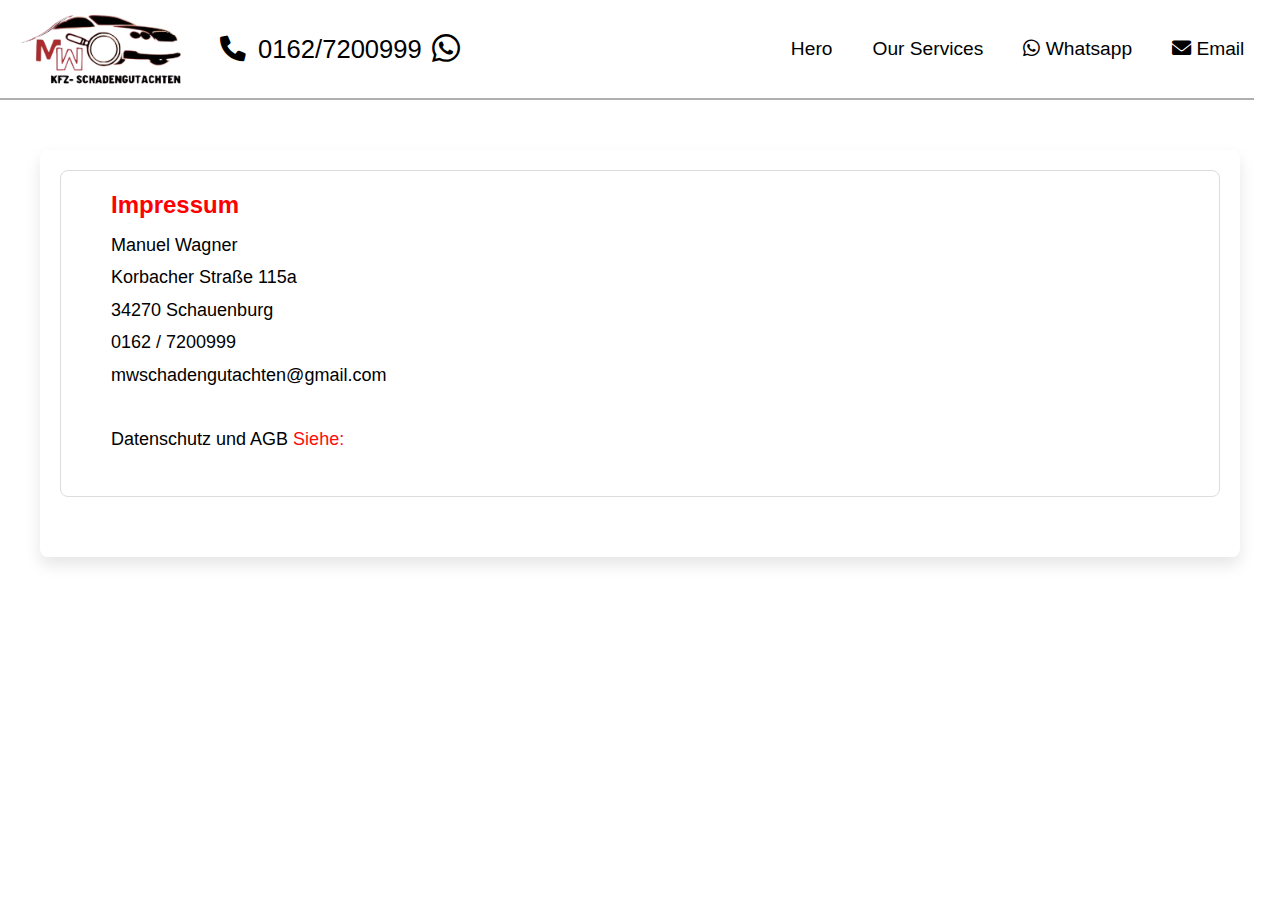
<file: impDate.html>
<!DOCTYPE html>
<html lang="en">
<head>
    <meta charset="UTF-8">
    <meta name="viewport" content="width=device-width, initial-scale=1.0">
    <title>Service|Impressum/Datenschutz</title>
    <link rel="shortcut icon" href="logo.jpg">


    <style>

.containerr {
    max-width: 1200px;
    margin: 50px auto;
    padding: 20px;
    background-color: white;
    box-shadow: 0 8px 16px rgba(0, 0, 0, 0.1);
    border-radius: 8px;
}

.service-block {
    display: flex;
    flex-wrap: wrap;
    justify-content: space-between;
    margin-bottom: 40px;
    border: 1px solid #ddd;
    padding: 20px;
    border-radius: 8px;
    background-color: #fff;
    transition: transform 0.3s ease;
}

.service-block:hover {
    transform: translateY(-5px);
}

.service-header h1 {
    font-size: 36px;
    color: #ff0000;
    text-align: center;
    margin-bottom: 40px;
}

.service-heading {
    font-size: 24px;
    margin-bottom: 10px;
    color: #ff0000;
}

.service-content {
    display: flex;
    flex-wrap: wrap;
    justify-content: space-between;
}

.service-image {
    flex: 1;
    max-width: 45%;
}

.service-image img {
    width: 100%;
    border-radius: 8px;
    box-shadow: 0 8px 16px rgba(0, 0, 0, 0.1);
    margin: 15% 0px;
}

.service-description {
    flex: 1;
    max-width: 50%;
    padding-left: 30px;
}

.service-description p {
    font-size: 18px;
    line-height: 1.8;
    margin-bottom: 20px;
}

.back-button {
    display: inline-block;
    margin-top: 20px;
    padding: 12px 24px;
    background-color: #ff0000;
    color: white;
    text-decoration: none;
    border-radius: 4px;
    transition: background-color 0.3s ease;
}

.back-button:hover {
    background-color: #cc0000;
}

/* Responsive adjustments */
@media (max-width: 1024px) {
    .service-image img {
        margin: 10% 0px;
    }

    .service-description {
        max-width: 100%;
        padding-left: 0;
        margin-top: 20px;
    }
}

@media (max-width: 768px) {
    .service-block {
        flex-direction: column;
    }

    .service-image, 
    .service-description {
        max-width: 100%;
    }

    .service-image img {
        margin: 5% 0;
    }

    .service-description {
        padding-left: 0;
        margin-top: 20px;
    }

    .service-header h1 {
        font-size: 28px;
    }

    .service-heading {
        font-size: 20px;
    }

    .service-description p {
        font-size: 16px;
    }
}

@media (max-width: 480px) {
    .service-header h1 {
        font-size: 24px;
    }

    .service-heading {
        font-size: 18px;
    }

    .service-description p {
        font-size: 14px;
    }

    .back-button {
        padding: 10px 20px;
    }
}



/* Navbar Styles */
.navbar {
  height: 100px;
  width: 98vw;
  border-bottom: 2px solid rgba(0, 0, 0, 0.315);
  position: sticky;
  display: flex;
  justify-content: space-between;
  align-items: center;
  padding: 0;
  background-color: #fff;
  z-index: 1000;
}

.logo-phone-container {
  display: flex;
  align-items: center;
  justify-content: space-between;
}

.logo img {
  width: 200px;
  height: auto; /* Maintain aspect ratio */
}

.phone {
  margin-left: 20px;
  display: flex;
  align-items: center;
  gap: 10px;
  white-space: nowrap; /* Prevent wrapping */
}

.phone a {
  text-decoration: none;
  color: black;
  font-size: 1.6rem;
}

.phone a i {
  margin-right: 5px;
}

.menu-toggle {
  display: none;
  font-size: 1.4rem;
  cursor: pointer;
  position: relative;
  z-index: 2000;
}

.nav-links {
  list-style: none;
  display: flex;
  gap: 20px; /* Increased spacing */
  margin: 0;
}

.nav-links li {
  margin: 0;
}

.nav-links a {
  text-decoration: none;
  color: #000000;
  font-size: 1.3rem;
  transition: color 0.3s, background-color 0.3s;
  padding: 10px 15px;
  border-radius: 5px;
}

.nav-links a:hover {
  color: rgb(255, 18, 18);
  transform: scale(1.1);
  transition: 0.3s;
}

/* Mobile Styles */
@media (max-width: 768px) {
  .menu-toggle {
    display: block;
  }
  
  .nav-links {
    display: none;
    flex-direction: column;
    width: 100%;
    position: absolute;
    top: 100%;
    left: 0;
    background-color: white;
    border-top: 2px solid rgba(0, 0, 0, 0.315);
    box-shadow: 0 2px 5px rgba(0, 0, 0, 0.2);
    padding: 20px;
    opacity: 0;
    transform: translateY(-20px);
    transition: transform 0.3s ease, opacity 0.3s ease;
  }
  
  .nav-links.active {
    display: flex;
    transform: translateY(0);
    opacity: 1;
  }

  .logo {
    flex-grow: 1;
  }

  .nav-links a {
    font-size: 1.5rem;
    padding: 15px 20px;
  }

  .nav-links li {
    margin-bottom: 10px;
  }
}

/* Tablet Styles */
@media (min-width: 768px) and (max-width: 1024px) {
  .nav-links a {
    font-size: 1.1rem;
  }

  .phone {
    font-size: 1rem;
  }
}

/* Adjustments for smaller screens */
@media (max-width: 450px) {
  .logo-phone-container {
    justify-content: space-between;
  }

  .phone a {
    font-size: 1rem;
  }
  
  .logo img {
    width: 125px;
  }
}
 
      
      .nav-links a {
          text-decoration: none;
          color: #000000;
          font-size: 1.2rem;
          transition: color 0.3s, background-color 0.3s, transform 0.4s;
          padding: 5px 10px;
          border-radius: 5px;
          display: inline-block; 
      }
      
      .nav-links a:hover {
          color: rgb(255, 18, 18);
          transform: scale(1.13);
      }
      
      
      
      .logo-phone-container {
        display: flex;
        align-items: center;
        justify-content: space-between;
      }
      
      
      
      .phone {
        font-size: 18px;
        margin-left: 20px; /* Adds space between the logo and the phone number */
      }
      
      .phone a {
        text-decoration: none;
        color: black;
      }
      
      .phone i {
        margin-right: 10px; /* Adds some space between the phone icon and the number */
      }
      
      
      
      
      * {
        margin: 0;
        padding: 0;
        box-sizing: border-box;
      }
      
      body {
        font-family: 'Roboto', sans-serif;
      }
      
      </style>
      <link rel="stylesheet" href="https://cdnjs.cloudflare.com/ajax/libs/font-awesome/6.0.0-beta3/css/all.min.css">
      </head>
      <body>
        <header>
          <nav class="navbar">
            <div class="logo-phone-container">
              <a href="index.html" class="logo">
                <img src="logorem.png" alt="Logo">
              </a>
              <div class="phone">
                <a href="tel:+16267200999">
                  <i class="fa-solid fa-phone"></i> 0162/7200999
                </a>
                <a href="#" style="font-size: 2rem;"><i class="fa-brands fa-whatsapp"></i></a>
              </div>
            </div>
            <div class="menu-toggle" id="menu-toggle">
              <i class="fa-solid fa-bars"></i>
            </div>
            <div class="all">
              <div class="container">
                <ul class="nav-links" id="nav-links">
                  <li><a href="index.html#hero" id="hero-link">Hero</a></li>
                  <li><a href="index.html#service-label" id="services-link">Our Services</a></li>
                  <li><a href="#" id="whatsapp-link"><i class="fa-brands fa-whatsapp"></i> Whatsapp</a></li>
                  <li><a href="mailto:mwschadengutachten@gmail.com" id="email-link"><i class="fa-solid fa-envelope"></i> Email</a></li>
                </ul>
              </div>
            </div>
          </nav>
        </header>
        
        
      
      
        <main>
          <div class="containerr">
            
      
              <!-- Service Block 1 -->
              <div class="service-block" id="1">
                  <!-- <div class="service-image">
                      <img src="https://c4.wallpaperflare.com/wallpaper/193/556/883/car-neon-chevrolet-corvette-race-cars-hd-wallpaper-preview.jpg" alt="Service 1">
                  </div> -->
                  <div class="service-description">
                      <h2 class="service-heading">Impressum</h2>
                      <p>Manuel Wagner <br>
                        Korbacher Straße 115a <br>
                        34270 Schauenburg <br>
                        0162 / 7200999 <br>
                        mwschadengutachten@gmail.com <br>
                        <br>
                        Datenschutz und AGB
                      <a href="https://www.kfz-sachverstaendiger-baunatal.de/impressum-agb/ " style="text-decoration: none; color: #ff0c0c;">
                        Siehe:  <br> </a>
                      
                      </p>
                     
                    </div>
              </div>
      
      
          </div>
      </main>
      
      
        
      
      
      

<script>
  

  const menuToggle = document.getElementById('menu-toggle');
const navLinks = document.getElementById('nav-links');
const heroLink = document.getElementById('hero-link');
const emailLink = document.getElementById('email-link');

menuToggle.addEventListener('click', () => {
  navLinks.classList.toggle('active');
  
  // Hide other links, show only Our Services and Whatsapp Us
  heroLink.style.display = 'none';
  emailLink.style.display = 'none';
});


</script>
</body>
</html>
</file>
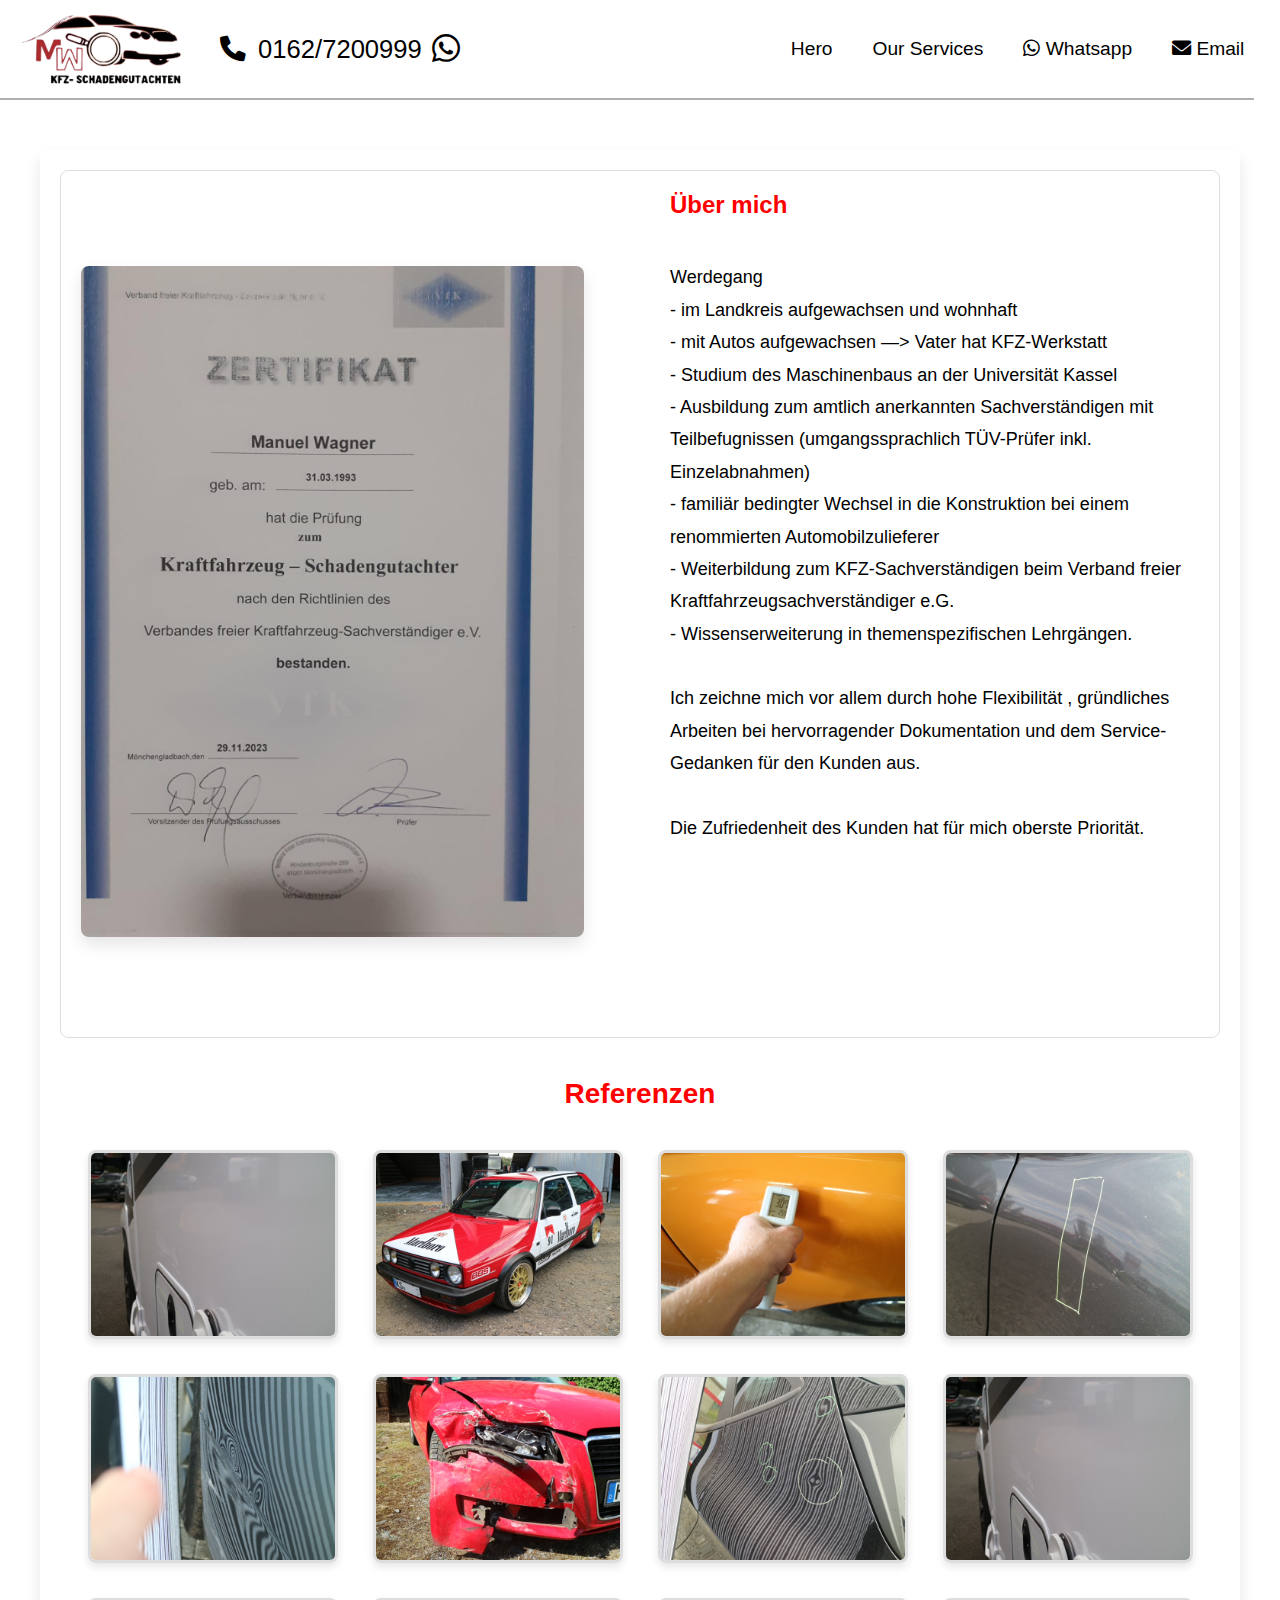
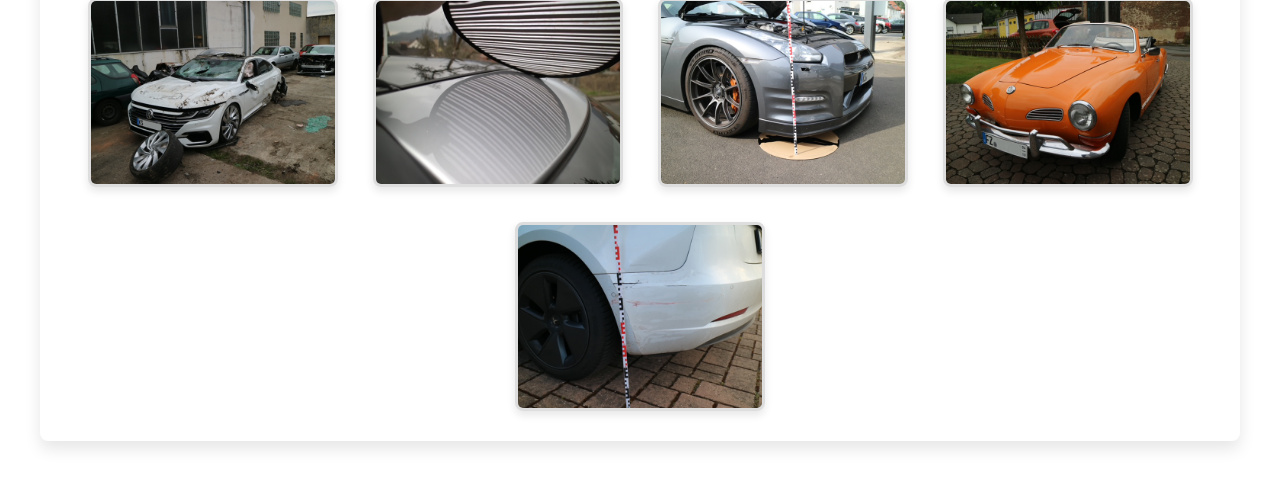
<file: uberRef.html>
<!DOCTYPE html>
<html lang="en">
<head>
    <meta charset="UTF-8">
    <meta name="viewport" content="width=device-width, initial-scale=1.0">
    <title>Service|UberMich/Referenzen</title>
    <link rel="shortcut icon" href="logo.jpg">


    <style>

.containerr {
    max-width: 1200px;
    margin: 50px auto;
    padding: 20px;
    background-color: white;
    box-shadow: 0 8px 16px rgba(0, 0, 0, 0.1);
    border-radius: 8px;
}

.service-block {
    display: flex;
    flex-wrap: wrap;
    justify-content: space-between;
    margin-bottom: 40px;
    border: 1px solid #ddd;
    padding: 20px;
    border-radius: 8px;
    background-color: #fff;
    transition: transform 0.3s ease;
}

.service-block:hover {
    transform: translateY(-5px);
}

.service-header h1 {
    font-size: 36px;
    color: #ff0000;
    text-align: center;
    margin-bottom: 40px;
}

.service-heading {
    font-size: 24px;
    margin-bottom: 10px;
    color: #ff0000;
}

.service-content {
    display: flex;
    flex-wrap: wrap;
    justify-content: space-between;
}

.service-image {
    flex: 1;
    max-width: 45%;
}

.service-image img {
    width: 100%;
    border-radius: 8px;
    box-shadow: 0 8px 16px rgba(0, 0, 0, 0.1);
    margin: 15% 0px;
}

.service-description {
    flex: 1;
    max-width: 50%;
    padding-left: 30px;
}

.service-description p {
    font-size: 18px;
    line-height: 1.8;
    margin-bottom: 20px;
}

.back-button {
    display: inline-block;
    margin-top: 20px;
    padding: 12px 24px;
    background-color: #ff0000;
    color: white;
    text-decoration: none;
    border-radius: 4px;
    transition: background-color 0.3s ease;
}

.back-button:hover {
    background-color: #cc0000;
}

/* Responsive adjustments */
@media (max-width: 1024px) {
    .service-image img {
        margin: 10% 0px;
    }

    .service-description {
        max-width: 100%;
        padding-left: 0;
        margin-top: 20px;
    }
}

@media (max-width: 768px) {
    .service-block {
        flex-direction: column;
    }

    .service-image, 
    .service-description {
        max-width: 100%;
    }

    .service-image img {
        margin: 5% 0;
    }

    .service-description {
        padding-left: 0;
        margin-top: 20px;
    }

    .service-header h1 {
        font-size: 28px;
    }

    .service-heading {
        font-size: 20px;
    }

    .service-description p {
        font-size: 16px;
    }
}

@media (max-width: 480px) {
    .service-header h1 {
        font-size: 24px;
    }

    .service-heading {
        font-size: 18px;
    }

    .service-description p {
        font-size: 14px;
    }

    .back-button {
        padding: 10px 20px;
    }
}

.sheading {
    text-align: center;
    font-size: 28px;
    margin-bottom: 30px;
    color: #ff0000;
}

.simage {
    display: flex;
    flex-wrap: wrap;
    justify-content: center;
    gap: 15px;
}

.simage img {
    width: 250px; /* Adjust the size of images as per requirement */
    height: auto;
    border: 3px solid #ddd;
    border-radius: 8px;
    transition: transform 0.4s ease, box-shadow 0.4s ease;
    box-shadow: 0 4px 8px rgba(0, 0, 0, 0.1);
    margin: 10px;
}

.simage img:hover {
    transform: scale(1.05); /* Slight zoom effect */
    box-shadow: 0 8px 16px rgba(0, 0, 0, 0.2);
}

/* Responsive adjustments */
@media (max-width: 768px) {
    .simage img {
        width: 200px;
    }
}

@media (max-width: 480px) {
    .simage img {
        width: 250px;
    }
}



/* Navbar Styles */
.navbar {
  height: 100px;
  width: 98vw;
  border-bottom: 2px solid rgba(0, 0, 0, 0.315);
  position: sticky;
  display: flex;
  justify-content: space-between;
  align-items: center;
  padding: 0;
  background-color: #fff;
  z-index: 1000;
}

.logo-phone-container {
  display: flex;
  align-items: center;
  justify-content: space-between;
}

.logo img {
  width: 200px;
  height: auto; /* Maintain aspect ratio */
}

.phone {
  margin-left: 20px;
  display: flex;
  align-items: center;
  gap: 10px;
  white-space: nowrap; /* Prevent wrapping */
}

.phone a {
  text-decoration: none;
  color: black;
  font-size: 1.6rem;
}

.phone a i {
  margin-right: 5px;
}

.menu-toggle {
  display: none;
  font-size: 1.4rem;
  cursor: pointer;
  position: relative;
  z-index: 2000;
}

.nav-links {
  list-style: none;
  display: flex;
  gap: 20px; /* Increased spacing */
  margin: 0;
}

.nav-links li {
  margin: 0;
}

.nav-links a {
  text-decoration: none;
  color: #000000;
  font-size: 1.3rem;
  transition: color 0.3s, background-color 0.3s;
  padding: 10px 15px;
  border-radius: 5px;
}

.nav-links a:hover {
  color: rgb(255, 18, 18);
  transform: scale(1.1);
  transition: 0.3s;
}

/* Mobile Styles */
@media (max-width: 768px) {
  .menu-toggle {
    display: block;
  }
  
  .nav-links {
    display: none;
    flex-direction: column;
    width: 100%;
    position: absolute;
    top: 100%;
    left: 0;
    background-color: white;
    border-top: 2px solid rgba(0, 0, 0, 0.315);
    box-shadow: 0 2px 5px rgba(0, 0, 0, 0.2);
    padding: 20px;
    opacity: 0;
    transform: translateY(-20px);
    transition: transform 0.3s ease, opacity 0.3s ease;
  }
  
  .nav-links.active {
    display: flex;
    transform: translateY(0);
    opacity: 1;
  }

  .logo {
    flex-grow: 1;
  }

  .nav-links a {
    font-size: 1.5rem;
    padding: 15px 20px;
  }

  .nav-links li {
    margin-bottom: 10px;
  }
}

/* Tablet Styles */
@media (min-width: 768px) and (max-width: 1024px) {
  .nav-links a {
    font-size: 1.1rem;
  }

  .phone {
    font-size: 1rem;
  }
}

/* Adjustments for smaller screens */
@media (max-width: 450px) {
  .logo-phone-container {
    justify-content: space-between;
  }

  .phone a {
    font-size: 1rem;
  }
  
  .logo img {
    width: 125px;
  }
}

      
      
     
      
      .nav-links a {
          text-decoration: none;
          color: #000000;
          font-size: 1.2rem;
          transition: color 0.3s, background-color 0.3s, transform 0.4s;
          padding: 5px 10px;
          border-radius: 5px;
          display: inline-block; 
      }
      
      .nav-links a:hover {
          color: rgb(255, 18, 18);
          transform: scale(1.13);
      }
      
      
      
      .logo-phone-container {
        display: flex;
        align-items: center;
        justify-content: space-between;
      }
      
      
      
      .phone {
        font-size: 18px;
        margin-left: 20px; /* Adds space between the logo and the phone number */
      }
      
      .phone a {
        text-decoration: none;
        color: black;
      }
      
      .phone i {
        margin-right: 10px; /* Adds some space between the phone icon and the number */
      }
      
      
      
      
      * {
        margin: 0;
        padding: 0;
        box-sizing: border-box;
      }
      
      body {
        font-family: 'Roboto', sans-serif;
      }
      
      </style>
      <link rel="stylesheet" href="https://cdnjs.cloudflare.com/ajax/libs/font-awesome/6.0.0-beta3/css/all.min.css">
      </head>
      <body>
       
        <header>
          <nav class="navbar">
            <div class="logo-phone-container">
              <a href="index.html" class="logo">
                <img src="logorem.png" alt="Logo">
              </a>
              <div class="phone">
                <a href="tel:+16267200999">
                  <i class="fa-solid fa-phone"></i> 0162/7200999
                </a>
                <a href="#" style="font-size: 2rem;"><i class="fa-brands fa-whatsapp"></i></a>
              </div>
            </div>
            <div class="menu-toggle" id="menu-toggle">
              <i class="fa-solid fa-bars"></i>
            </div>
            <div class="all">
              <div class="container">
                <ul class="nav-links" id="nav-links">
                  <li><a href="index.html#hero" id="hero-link">Hero</a></li>
                  <li><a href="index.html#service-label" id="services-link">Our Services</a></li>
                  <li><a href="#" id="whatsapp-link"><i class="fa-brands fa-whatsapp"></i> Whatsapp</a></li>
                  <li><a href="mailto:mwschadengutachten@gmail.com" id="email-link"><i class="fa-solid fa-envelope"></i> Email</a></li>
                </ul>
              </div>
            </div>
          </nav>
        </header>
        
        
      
      
          <main>
            <div class="containerr">
             
              <!-- Service Block 1 -->
              <div class="service-block" id="1">
                  <div class="service-image">
                    <img src="assets/images/u3.jpg" alt="Service 1">
                  
                  </div>
                  <div class="service-description">
                      <h2 class="service-heading">Über mich</h2>
<p><br>Werdegang <br>
  - im Landkreis aufgewachsen und wohnhaft <br>
  - mit Autos aufgewachsen —> Vater hat KFZ-Werkstatt <br>
  - Studium des Maschinenbaus an der Universität Kassel <br>
  - Ausbildung zum amtlich anerkannten Sachverständigen mit Teilbefugnissen (umgangssprachlich 
  TÜV-Prüfer inkl. Einzelabnahmen) <br>
  - familiär bedingter Wechsel in die Konstruktion bei einem renommierten Automobilzulieferer <br>
  - Weiterbildung zum KFZ-Sachverständigen beim Verband freier Kraftfahrzeugsachverständiger 
  e.G. <br>
  - Wissenserweiterung in themenspezifischen Lehrgängen. <br> <br>
  Ich zeichne mich vor allem durch hohe Flexibilität , gründliches Arbeiten bei hervorragender 
  Dokumentation und dem Service-Gedanken für den Kunden aus. <br> <br> 
  Die Zufriedenheit des Kunden hat für mich oberste Priorität.
  </p>
                  </div>
              </div>
      
             
              <div class="sblock" id="2" style="display: block;">
                <h2 class="sheading">Referenzen</h2>
                  <div class="simage">
                
                    <img src="assets/images/re1.JPG" alt="Service 2">
                    <img src="assets/images/re2.JPG" alt="Service 2">
                    <img src="assets/images/re3.JPG" alt="Service 2">
                    <img src="assets/images/k1.JPG" alt="Service 2">
                      <img src="assets/images/k2.JPG" alt="Service 2">
                      <img src="assets/images/r1.JPG" alt="Service 2">
                      <img src="assets/images/r2.JPG" alt="Service 2">
                     

                      <img src="assets/images/re1.JPG" alt="Service 2">
                      <img src="assets/images/s1.JPG" alt="Service 2">
                      <img src="assets/images/s2.jpg" alt="Service 2">
                      <img src="assets/images/u1.JPG" alt="Service 2">
                      <img src="assets/images/u2.JPG" alt="Service 2">
                 
                      <img src="assets/images/w1.JPG" alt="Service 2">
            
                </div>  
                      
                  
              </div>
      
           
           
          </div>
      
      </main>
      
        
     
      
      <script>
  
const menuToggle = document.getElementById('menu-toggle');
const navLinks = document.getElementById('nav-links');
const heroLink = document.getElementById('hero-link');
const emailLink = document.getElementById('email-link');

menuToggle.addEventListener('click', () => {
  navLinks.classList.toggle('active');
  
  // Hide other links, show only Our Services and Whatsapp Us
  heroLink.style.display = 'none';
  emailLink.style.display = 'none';
});

      
      </script>

</body>
</html>
</file>
